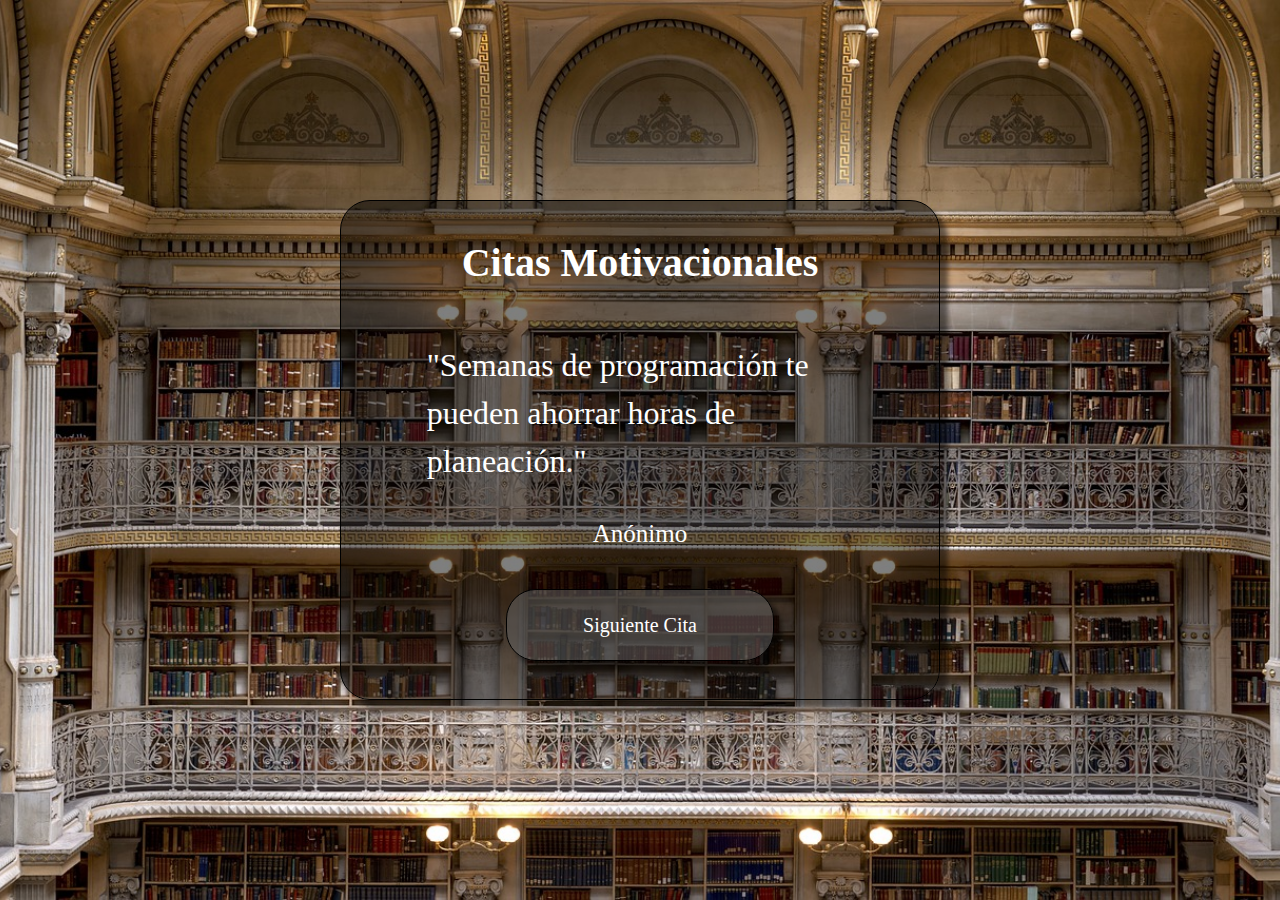
<file: citas-aleatorias/index.html>
<!DOCTYPE html>
<html lang="es">
<head>
  <meta charset="UTF-8">
  <meta name="viewport" content="width=device-width, initial-scale=1.0">
  <title>Citas aleatorias</title>
  <link rel="preconnect" href="https://fonts.googleapis.com">
  <link rel="preconnect" href="https://fonts.gstatic.com" crossorigin>
  <link rel="icon" type="image/png" href="imagenes/libros.png" type="image/x-icon">
  <link rel="stylesheet" href="styles.css">
  <link rel="stylesheet" href="https://cdn.jsdelivr.net/npm/bootstrap@4.0.0/dist/css/bootstrap.min.css"
      integrity="sha384-Gn5384xqQ1aoWXA+058RXPxPg6fy4IWvTNh0E263XmFcJlSAwiGgFAW/dAiS6JXm" crossorigin="anonymous">
</head>
<body>
  <div class="contenedor contenido-centrado">
    <h1 id="titulo" class="contenido-centrado">Citas Motivacionales</h1>
    <div class="contenedor-interno contenedor-centrado">
      <p id="cita" class="contenedor-centrado"></p>
      <p id="autor" class="contenedor-centrado"></p>
      <button type="button" id="boton-cambiar-cita" class="btn ">Siguiente Cita</button>
    </div>
  </div>
  <script src="citas.js"></script>
  <script src="app.js"></script>
</body>
</html>
</file>
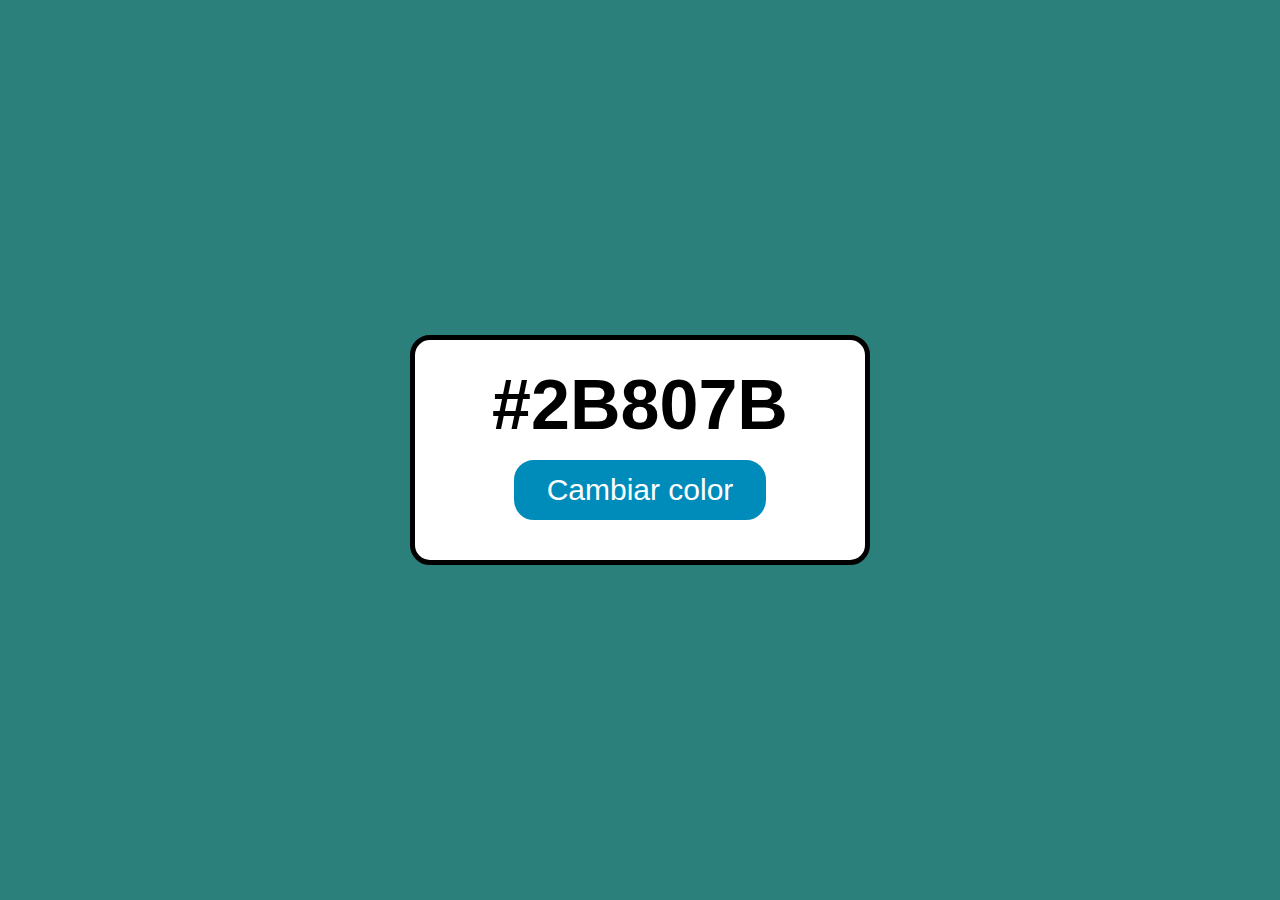
<file: color-aleatorio/index.html>
<!DOCTYPE html>
<html lang="es">
<head>
    <meta charset="UTF-8">
    <meta name="viewport" content="width=device-width, initial-scale=1.0">
    <link rel="stylesheet" href="styles.css">
    <link rel="shortcut icon" href="imagenes/3214398.png" type="image/x-icon">
    <title>Color Aleatorio</title>
</head>
<body>
    <div id="contenedor" class="centrar-flex">
        <p class="cambio" id="color">#2B807B</p>
        <button class="cambio" id="boton-color">Cambiar color</button>
    </div>

    <script src="app.js"></script>
</body>
</html>
</file>
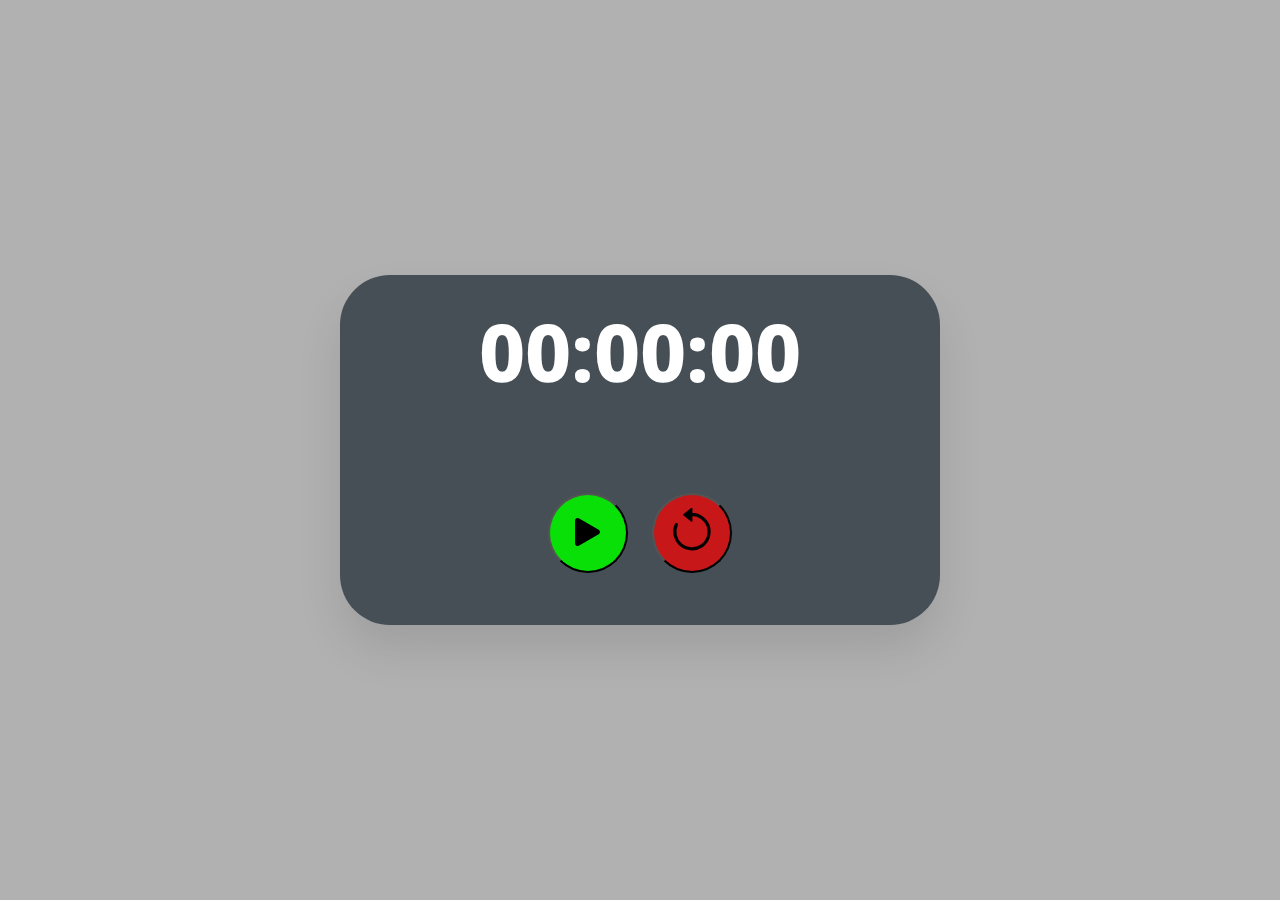
<file: cronometro/index.html>
<!DOCTYPE html>
<html lang="es">
<head>
  <meta charset="UTF-8">
  <meta name="viewport" content="width=device-width, initial-scale=1.0">
  <title>Cronometro</title>
  <link rel="icon" type="image/png" href="imagenes/crono.png">
  <link rel="preconnect" href="https://fonts.googleapis.com">
    <link rel="preconnect" href="https://fonts.gstatic.com" crossorigin>
    <link href="https://fonts.googleapis.com/css2?family=Noto+Sans+Thai:wght@500&display=swap" rel="stylesheet">
    <link rel="stylesheet" href="https://cdn.jsdelivr.net/npm/bootstrap-icons@1.10.3/font/bootstrap-icons.css">
  <link rel="stylesheet" href="styles.css">
</head>
<body>
  <main class="contenedor-principal">
    <div class="contenedor-interno"></div>
      <div id="cronometro">00:00:00</div>
      <div class="contenedor-botones">
        <button id="boton-inicio-pausa" class="boton iniciar">
          <i class="bi bi-play-fill"></i>
        </button>
        <button id="boton-reiniciar" class="boton">
          <i class="bi bi-arrow-counterclockwise"></i>
        </button>
      </div>
    </div>
  </main>
  <script src="app.js"></script>  
</body>
</html>
</file>
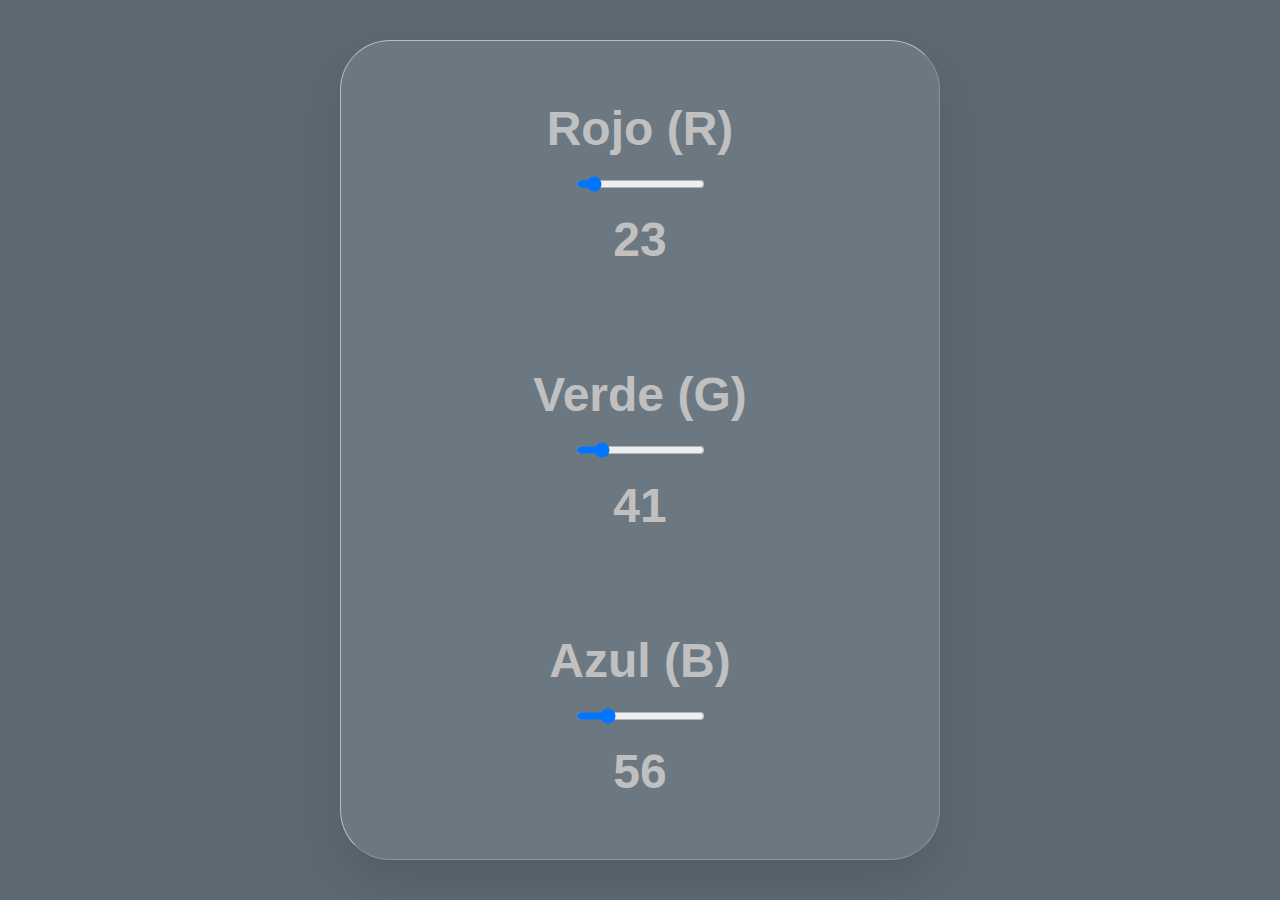
<file: input-color-rgb/index.html>
<!DOCTYPE html>
<html lang="es">
  <head>
    <meta charset="UTF-8" />
    <meta name="viewport" content="width=device-width, initial-scale=1.0" />
    <title>Cambio de Color RGB</title>
    <link rel="shortcut icon" href="imagenes/3214398.png" type="image/x-icon" />
    <link rel="stylesheet" href="style.css" />
  </head>
  <body>
    <div class="contenedor-principal">
      <div class="contenedor-interno">
        <div class="color">
          <label for="rojo">Rojo (R)</label>
          <input type="range" id="rojo" min="0" max="255" value="23" step="1">
          <p id="texto-rojo"></p>
        </div>
        <div class="color">
          <label for="verde">Verde (G)</label>
          <input type="range" id="verde" min="0" max="255" value="41" step="1">
          <p id="texto-verde"></p>
        </div>
        <div class="color">
          <label for="azul">Azul (B)</label>
          <input type="range" id="azul" min="0" max="255" value="56" step="1">
          <p id="texto-azul"></p>
        </div>
      </div>
    </div>
    <script src="app.js"></script>
  </body>
</html>
</file>
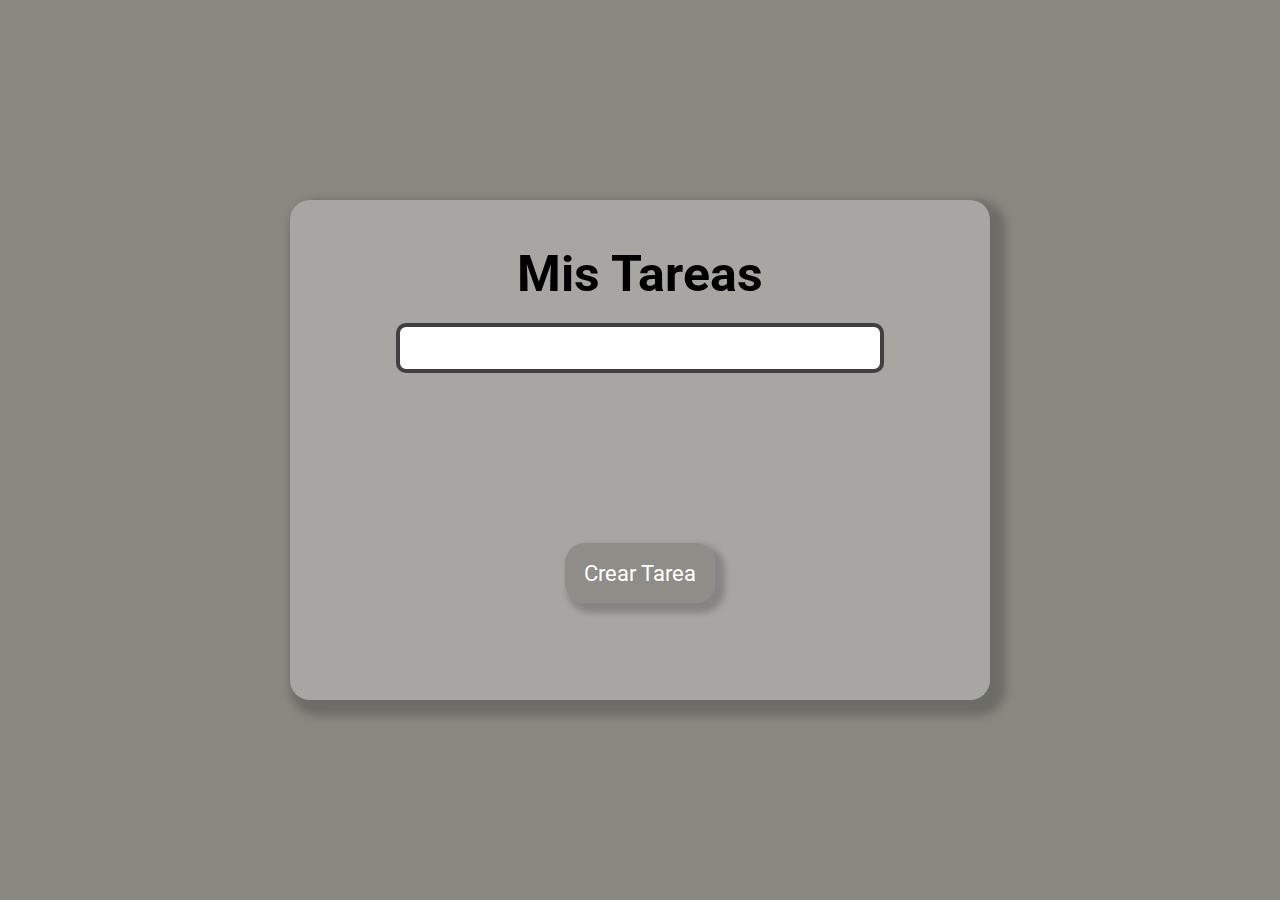
<file: lista-de-tareas/index.html>
<!DOCTYPE html>
<html lang="es">
  <head>
    <meta charset="UTF-8">
    <meta http-equiv="X-UA-Compatible" content="IE=edge">
    <meta name="viewport" content="width=device-width, initial-scale=1.0">
    <link rel="stylesheet" href="https://cdn.jsdelivr.net/npm/bootstrap-icons@1.10.3/font/bootstrap-icons.css">
    <link rel="preconnect" href="https://fonts.googleapis.com">
    <link rel="preconnect" href="https://fonts.gstatic.com" crossorigin>
    <link href="https://fonts.googleapis.com/css2?family=Roboto:wght@400;900&display=swap" rel="stylesheet">
    <link rel="stylesheet" href="styles.css">
    <link rel="shortcut icon" href="imagenes/3214398.png" type="image/x-icon">
    <title>Mi Lista de Tareas</title>
  </head>

  <body>
    <div class="contenedor">
      <h1>Mis Tareas</h1>
      <input id="ingresar-tarea">
      <button type="submit">Crear Tarea</button>
      <div id="lista-de-tareas">
        <!-- Tareas -->
      </div>
    </div>

    <script src="app.js"></script>
  </body>
</html>
</file>
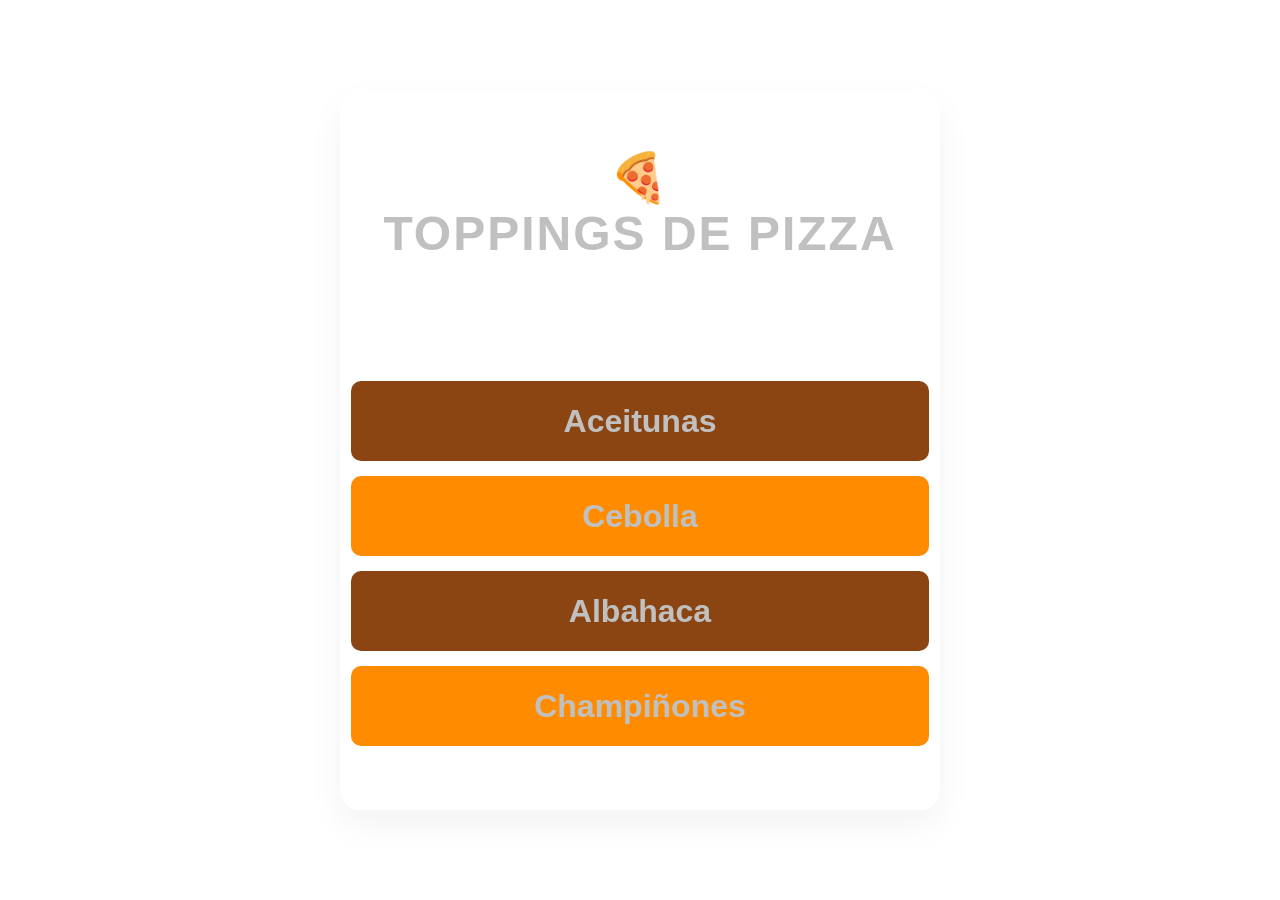
<file: toppings-de-pizza/index.html>
<!DOCTYPE html>
<html lang="es">
<head>
    <meta charset="UTF-8">
    <meta name="viewport" content="width=device-width, initial-scale=1.0">
    <link rel="shortcut icon" href="imagenes/favicon-32x32.png" type="image/x-icon">
    <title>Mis Toppings</title>
    <link rel="stylesheet" href="styles.css">
</head>
<body>
    <div id="contenedor">
        <h1 id="titulo">🍕<br> Toppings de Pizza</h1>
        <ul id="lista-toppings">
            <li  class="topping fondo-marron" id="aceitunas">Aceitunas</li>
            <li  class="topping fondo-naranja" ">Cebolla</li>
            <li  class="topping fondo-marron" id="albahaca">Albahaca</li>
            <li  class="topping fondo-naranja">Champiñones</li>
        </ul>
        <!-- <a href="https://www.freecodecamp.org/espanol/">freecodecamp en Español</a> -->
    </div>
    <script src="app.js"></script>
</body>
</html>
</file>
<file: citas-aleatorias/styles.css>
* {
  margin: 0;
  padding: 0;
  box-sizing: border-box;
  font-family: 'Trebuchet MS', 'Lucida Sans Unicode', 'Lucida Grande', 'Lucida Sans', Arial, sans-serif;
}
body {
  display: flex;
  justify-content: center;
  align-items: center;
  min-height: 100vh;
  background: url(imagenes/biblioteca.jpg) no-repeat center center/cover;
}
.contenido-centrado {
  display: flex;
  flex-wrap: wrap;
  justify-content: center;
  align-items: center;
}
 /* Contenedor */
.contenedor {
  width: 80vw;
  max-width: 600px;
  min-height: 500px;
  padding: 20px;
  background-color: rgba(0, 0, 0, 0.5);
  border: 1px solid black;
  border-radius: 30px;
  color: white;
  box-shadow: 8px 8px 5px rgba(0, 0, 0, 0.5);
}
.contenedor-interno {
  width: 80%;
}
/* Contenido */

#titulo {
  width: 100%;
  font-weight: bold;
  text-align: center;
  font-family: 'Courgette', cursive; 
}
#cita {
  width: 100%;
  font-size: 32px;
  display: flex;
  justify-content: center;
  align-items: center;
  margin: 10px;
  font-family: 'Courgette', cursive;
}
#autor {
  width: 100%;
  font-size: 25px;
  display: flex;
  justify-content: center;
  align-items: center;
  padding: 20px;
  font-family: 'Courgette', cursive;
}
#boton-cambiar-cita {
  width: 60%;
  font-size: 20px;
  display: flex;
  justify-content: center;
  align-items: center;
  padding: 20px;
  font-family: 'Courgette', cursive;
  margin: 0 auto;
  background-color: rgba(101, 101, 101, 0.5);
  color: white;
  border: 1px solid black;
  border-radius: 30px;
  cursor: pointer;
  box-shadow: 8px 8px 5px rgba(0, 0, 0, 0.5);
  transition: 0.4s;
}
#boton-cambiar-cita:hover {
  background-color: rgba(101, 101, 101, 0.8);
}
</file>
<file: color-aleatorio/styles.css>
/* > Estilos Generales */

* {
    margin: 0;
    padding: 0;
    font-family: Verdana, sans-serif;
  }
  
  body {
    height: 100vh;
    background-color: #2B807B;
    text-align: center;
    display: flex;
    justify-content: center;
    align-items: center
  }
  
  .centrar-flex {
    display: flex;
    justify-content: center;
    align-items: center;
  }
  
  /* > Contenedor */
  
  #contenedor {
    height: 220px;
    width: 450px;
    background-color: white;
    border: 5px solid black;
    flex-wrap: wrap;
    flex-direction: column;
    border-radius: 20px;
  }
  
  /* > Texto */
  
  #color {
    font-size: 70px;
    font-weight: bold;
  }
  
  /* > Boton */
  
  button {
    font-size: 30px;
    color: white;
    border-radius: 20px;
    background-color: #008CBA;
    margin: 15px;
    padding: 10px 30px;
    border: 3px solid #008CBA;
    user-select: none;
    cursor: pointer;
    transition-duration: 0.4s;
  }
  
  button:hover {
    background-color: #05455A;
  }
</file>
<file: cronometro/styles.css>
/* Estilos Generales
 */* {
  margin: 0;
  padding: 0; 
  box-sizing: border-box;
}
body {
  height: 100vh;
  display: flex;
  justify-content: center;
  align-items: center;
  min-height: 100vh;
  /* background: url(imagenes/madera.jpg) no-repeat center center/cover; */
  background-color: #b1b1b1; /* color metalico */
}
.contenedor-principal {
  width: 80vw;
  max-width: 600px;
  min-height: 350px;
  display: flex;
  flex-wrap: wrap;
  justify-content: center;
  align-items: center;
  background-color: #454F55; /* color titanio */
  border-radius: 50px;
  box-shadow: 0 25px 45px rgba(0, 0, 0, 0.1)
}
.contenedor-botones {
  padding: 20px;
}
#cronometro {
  width: 100%;
  font-size: 80px;
  color: white;
  font-weight: 800;
  user-select: none;
  font-family: 'Noto Sans Thai', sans-serif;
  display: flex;
  justify-content: center;
  align-items: center;
}
/* .boton {
  width: 150px;
  padding: 10px;
  border: none;
  border-radius: 5px;
  background: #4CAF50;
  font-family: 'Noto Sans Thai', sans-serif;
  color: white;
  font-size: 16px;
  cursor: pointer;
}
.boton:hover {
  background: #3e8e41;
}
.iniciar {
  background: #4CAF50;
}
.reiniciar {
  background: #ff9800;
} */
.boton {
  width: 80px;
  height: 80px;
  font-size: 50px;
  margin: 10px;
  padding: 10px;
  border-radius: 50%;
  cursor: pointer;
}

#boton-inicio-pausa.iniciar,
#boton-inicio-pausa.iniciar i {
  background-color: rgb(8, 224, 8);
}

#boton-inicio-pausa.pausar,
#boton-inicio-pausa.pausar i {
  background-color: rgba(255, 220, 0, 0.7);
}

#boton-reiniciar {
  background-color: rgba(255, 0, 0, 0.7);
}
</file>
<file: input-color-rgb/style.css>
/* Estilos generales */
* {
  margin: 0;
  padding: 0;
  box-sizing: border-box;
  font-family: 'Poppins', sans-serif;
}
body {
  display: flex;
  justify-content: center;
  align-items: center;
  min-height: 100vh;
  color: #C0C0C0;
  text-align: center;  
  background-color: rgba(23, 41, 56, 0.7);
}
/* Contenedores */
.contenedor-principal {
  display: flex;
  flex-wrap: wrap;
  justify-content: center;
  align-items: center;
  width: 50vw;
  min-height: 350px;
  max-width: 600px;
  width: 80%;
  max-width: 600px;
  background: rgba(255, 255, 255, 0.1);
  border-radius: 50px;
  box-shadow: 0 25px 45px rgba(0, 0, 0, 0.1);
  border: 1px solid rgba(255, 255, 255, 0.5);
  border-right: 1px solid rgba(255, 255, 255, 0.2);
  border-bottom: 1px solid rgba(255, 255, 255, 0.2);
}
.color {
  padding: 20px;
  margin: 20px;
  font-size: 2em;
  font-weight: bold;
  color: #C0C0C0;
  display: flex;
  flex-direction: column;
  align-items: center;
  justify-content: space-around;
}
label, p {
  font-size: 1.5em;
  font-weight: bold;
  color: #C0C0C0;
  margin: 20px;
}
</file>
<file: lista-de-tareas/styles.css>
/* Estilos generales */

* {
  margin: 0;
  padding: 0;
  box-sizing: border-box;
  font-family: 'Roboto', sans-serif;
}

body {
  display: flex;
  justify-content: center;
  align-items: center;
  min-height: 100vh;
  padding: 40px 0;
  text-align: center;
  background-color: #888780;
}

/* Contenedor principal */

.contenedor {
  width: 700px;
  min-height: 500px;
  background-color: #a7a6a3;
  padding: 40px;
  border: 5px solid transparent;
  border-radius: 20px;
  display: flex;
  flex-wrap: wrap;
  flex-direction: column;
  align-items: center;
  box-shadow: 8px 8px 8px 8px rgba(0, 0, 0, 0.2);
}

/* Titulo */

h1 {
  font-size: 50px;
  font-weight: bold;
}

/* Ingresar texto */

input {
  width: 80%;
  height: 50px;
  font-size: 25px;
  margin: 20px;
  padding: 10px;
  border: 4px solid #404040;
  border-radius: 10px;
}

/* Boton */

button {
  width: 150px;
  height: 60px;
  padding: 10px;
  color: white;
  background-color: rgba(136, 135, 128, 0.8);
  box-shadow: 6px 6px 6px 4px rgba(0, 0, 0, 0.2);
  font-size: 22px;
  border-radius: 20px;
  border: 0px solid black;
  cursor: pointer;
  user-select: none;
  margin-top: 150px;
}

/* Lista de tareas */

#lista-de-tareas {
  width: 80%;
  margin-top: 20px;
}

/* Tareas individuales */

.tarea {
  width: 100%;
  min-height: 70px;
  font-size: 25px;
  padding: 10px;
  margin-top: 10px;
  color: white;
  background-color: #407ba6;
  border: 2px solid black;
  border-radius: 10px;
  display: flex;
  align-items: center;
  justify-content: space-between;
  text-align: left;
}

/* Estilo para tarea completada */

.tarea.completada {
  text-decoration: line-through;
  background-color: black;
  border: none;
}

.tarea p {
  max-width: 350px;
}

/* Iconos */

i {
  margin: 5px;
  padding: 10px;
  cursor: pointer;
}

.icono-completar {
  color: rgb(0, 255, 0);
}

.icono-eliminar {
  color: rgb(255, 255, 255);
}

.icono-completar:hover,
.icono-eliminar:hover {
  background-color: rgba(255, 255, 255, 0.523);
}
</file>
<file: toppings-de-pizza/styles.css>
/* Estilos Generales */
* {
    margin: 0;
    padding: 0;
    box-sizing: border-box;
    font-family: 'Poppins', sans-serif;
}
body {
    display: flex;
    justify-content: center;
    align-items: center;
    min-height: 100vh;
    color: #C0C0C0;
    text-align: center;  
    background-image: url(https://images.unsplash.com/photo-1513104890138-7c749659a591?q=80&w=1170&auto=format&fit=crop&ixlib=rb-4.0.3&ixid=M3wxMjA3fDB8MHxwaG90by1wYWdlfHx8fGVufDB8fHx8fA%3D%3D);
    background-size: cover;
    background-position: center;
    background-repeat: no-repeat;
}
/* Contenido */
#contenedor {
    display: flex;
    flex-wrap: wrap;
    justify-content: center;
    align-items: center;
    min-height: 80vh;
    width: 80%;
    max-width: 600px;
    background: rgba(255, 255, 255, 0.1);
    border-radius: 20px;
    box-shadow: 0 15px 35px rgba(0, 0, 0, 0.05);
    backdrop-filter: blur(0.75px);
    border: 1px solid rgba(255, 255, 255, 0.25);
    border-top: 1px solid rgba(255, 255, 255, 0.5);
    border-left: 1px solid rgba(255, 255, 255, 0.5);
}
h1 {
    width: 100%;
    margin: 20px 10px;
    font-size: 3em;
    letter-spacing: 2px;
    text-transform: uppercase;
}
ul {
    list-style: none;
    width: 100%;
    height: 100%;
    padding: 10px;  
}
.topping {
    display: flex;
    flex-wrap: wrap;
    justify-content: center;
    align-items: center;
    flex-direction: column;
    width: 100%;
    height: 80px;
    padding: 10px;
    border-radius: 10px;
    cursor: pointer;
    font-size: 2rem;
    font-weight: bold;
    margin: 15px 0;
}
.fondo-marron {
    background: #8B4513;
}
.fondo-naranja {
    background: #FF8C00;
}
a {
    text-decoration: none;
    color: #C0C0C0;
    font-weight: bold;
    font-size: 1.5rem;
    margin: 10px;
    border: 2px solid #C0C0C0;
    border-radius: 10px;
    padding: 10px;
}
.mi-clase-nueva {
    color: greenyellow;
}
</file>
